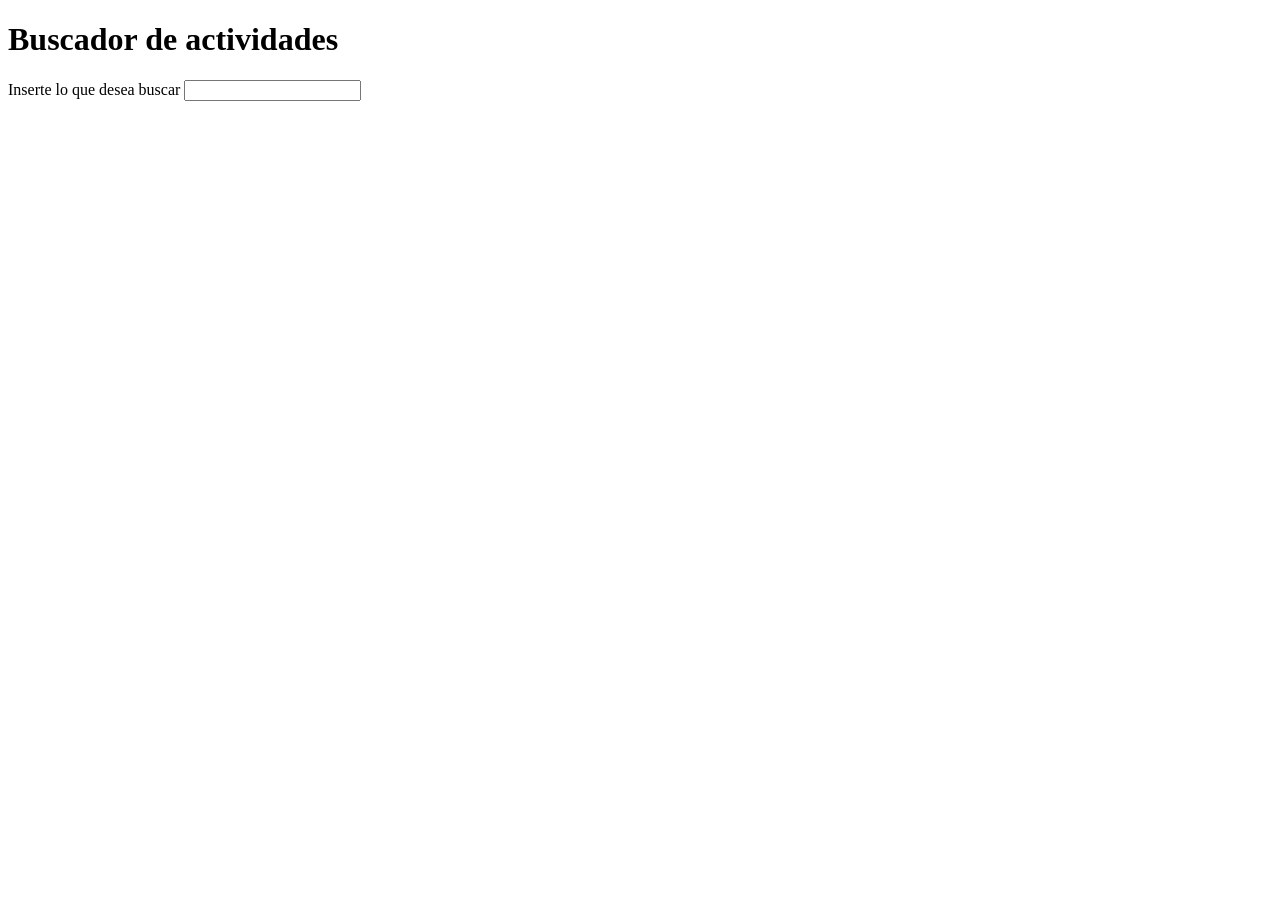
<file: tarea4/src/main/resources/templates/index.html>
<!DOCTYPE html>
<html lang="en" xmlns:th="http://www.thymeleaf.org">
<head>
    <meta charset="UTF-8">
    <meta name="viewport" content="width=device-width, initial-scale=1.0">
    <title>Busqueda de actividades</title>
</head>
<body>
    <div class="main-container">
        <header>
            <h1>Buscador de actividades</h1>
        </header>

        <div>
            <label for="busqueda">Inserte lo que desea buscar</label>
            <input type="text" id="busqueda-actividad" oninput="buscarPorFrase(this.value)"><br>
        </div>

        <div th:replace="~{fragments/cajaActividad :: caja-actividad}"></div>
    </div>
</body>
</html>
</file>
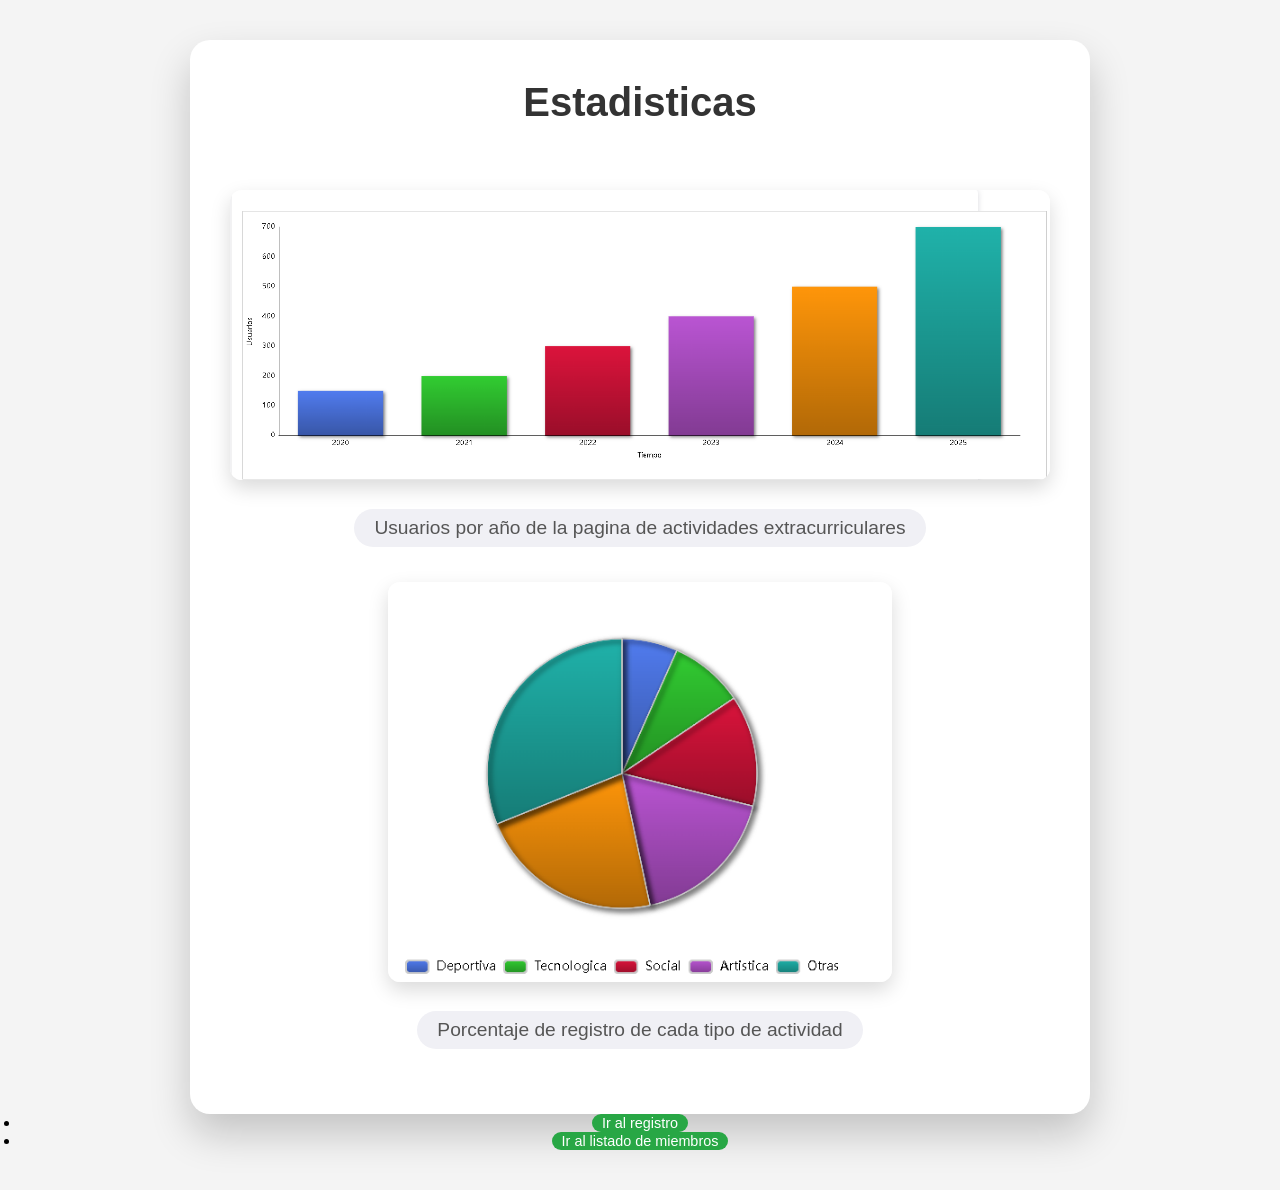
<file: graficos.html>
<!DOCTYPE html>
<html lang="en">
<head>
    <meta charset="UTF-8">
    <meta name="viewport" content="width=device-width, initial-scale=1.0">
    <title>Graficos</title>

    <link rel='stylesheet' href="estilo_graficos.css">
</head>
<body>
    <div>
        <h1>Estadisticas</h1>
        <img src="Screenshot_1111.png" alt="Usuarios por año de la pagina de actividades extracurriculares"><br>
        <h3>Usuarios por año de la pagina de actividades extracurriculares</h3><br>
        <img src="grafico pastel.png" alt="Porcentaje de registro de cada tipo de actividad"><br>
        <h3>Porcentaje de registro de cada tipo de actividad</h3>
    </div>
    <footer>
        <ul>
            <li>
                <a href="tarea1.html" class="boton-redireccion">Ir al registro</a>
            </li>
            <li>
                <a href="lista.html" class="boton-redireccion">Ir al listado de miembros</a>
            </li>
        </ul>
    </footer>
</body>
</html>
</file>
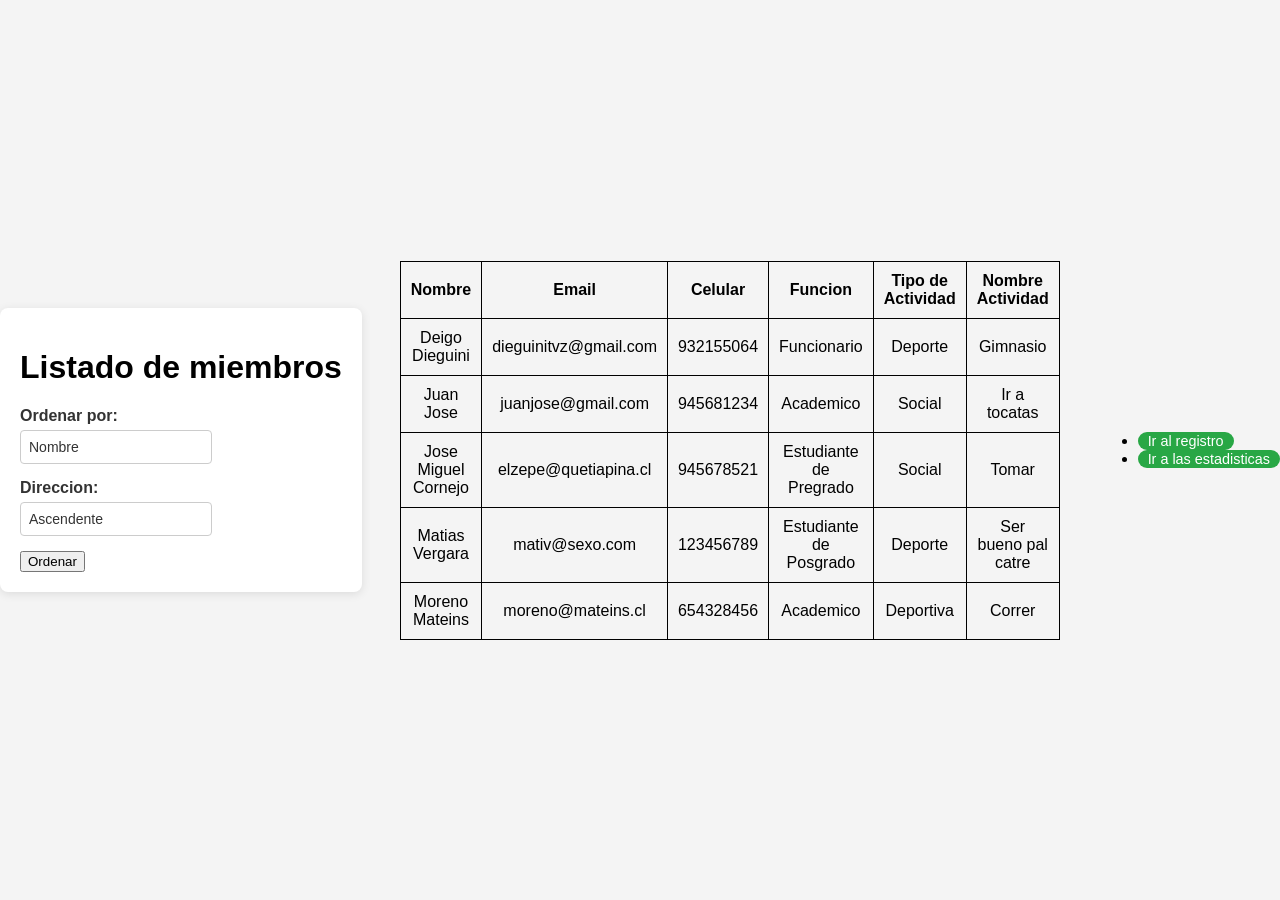
<file: lista.html>
<!DOCTYPE html>
<html lang="en">
<head>
    <meta charset="UTF-8">
    <meta name="viewport" content="width=device-width, initial-scale=1.0">
    <title>Lista de datos</title>

    <link rel="stylesheet" href="estilo_lista.css">
</head>
<body>
    <div class="main-container">
        <header>
            <h1>Listado de miembros</h1>
        </header>

        <div class="ordenador">
            <aside>
                <label for="ordenar-por">Ordenar por:</label>
                <select id="ordenar-por">
                    <option value="nombre">Nombre</option>
                    <option value="mail">Email</option>
                    <option value="celular">Numero de Telefono</option>
                    <option value="ocupacion">Ocupacion</option>
                    <option value="tipoActividad">Tipo de Actividad</option>
                </select>
            

                <label for="direccion-orden">Direccion:</label>
                <select id="direccion-orden">
                    <option value="asc">Ascendente</option>
                    <option value="desc">Descendente</option>
                </select>
            
                <button id="btn-ordenar">Ordenar</button>
            </aside>
        </div>
    </div>

    <div class="tabla-container">
        <table id="tabla-de-datos">
            <thead>
                <tr>
                    <th>Nombre</th>
                    <th>Email</th>
                    <th>Celular</th>
                    <th>Funcion</th>
                    <th>Tipo de Actividad</th>
                    <th>Nombre Actividad</th>
                </tr>
            </thead>
            <tbody id="body-tabla">
                <!-- Los datos se pondran aqui-->
            </tbody>
        </table>
    </div>
    <footer>
        <ul>
            <li>
                <a href="tarea1.html" class="boton-redireccion">Ir al registro</a>
            </li>
            <li>
                <a href="graficos.html" class="boton-redireccion">Ir a las estadisticas</a>
            </li>
        </ul>
    </footer>
    <script src="lista.js"></script>
</body>
</html>
</file>
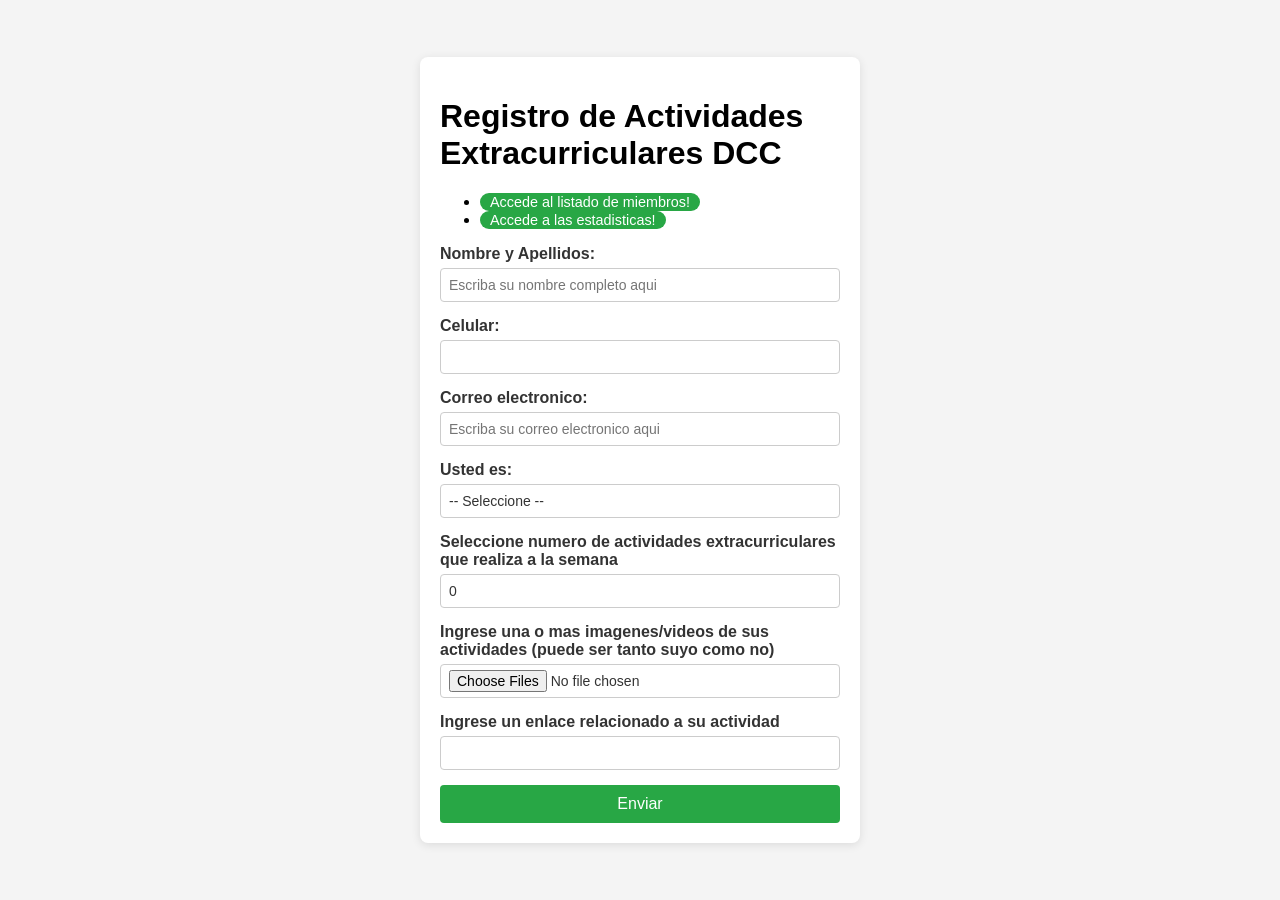
<file: tarea1.html>
<!DOCTYPE html>
<html lang="es">
<head>
    <meta charset="UTF-8">
    <meta name="viewport" content="width=device-width, initial-scale=1.0">
    <title>Actividades Extracurriculares DCC</title>

    <link rel="stylesheet" href="estilo.css">
</head>
<body>
    <div class="main-container">       
        
    <header>
        <h1>Registro de Actividades Extracurriculares DCC</h1>
    </header>

    <nav>
        <ul>
            <li>
                <a href="lista.html" class="boton-redireccion">Accede al listado de miembros!</a><br>
            </li>
            <li>
                <a href="graficos.html" class="boton-redireccion">Accede a las estadisticas!</a>
            </li>
        </ul>
    </nav>    

    <div id="val-box" hidden>
        <h2 id="val-msg"></h2>
        <ul id="val-list"></ul>
    </div>   

    <form id="form-actividad">
        <div>
            <label for="nombre-apellido">Nombre y Apellidos:</label>
            <input type="text" id="nombre-apellido" placeholder="Escriba su nombre completo aqui" minlength="15" maxlength="80"><br>
                
            <label for="celular">Celular:</label>
            <input type="text" id="celular" palceholder="Escriba su numero de telefono aqui" minlength="8" required><br>
        
            <label for="mail">Correo electronico:</label>
            <input type="text" id="mail" placeholder="Escriba su correo electronico aqui" minlength="15" required><br>

            <label for="tipo-usuario">Usted es:</label>
            <select id="tipo-usuario">
                <option value="">-- Seleccione --</option>
                <option value="funcionario">Funcionario</option>
                <option value="estudiante pre-grado">Estudiante de pre grado</option>
                <option value="estudiante post-grado">Estudiante de post grado</option>
                <option value="academico">Academico</option>
            </select><br>

            <label for="numero-actividad">Seleccione numero de actividades extracurriculares que realiza a la semana</label>            <!-- Hacer que al seleccionar el numero, se abra la cantidad de casillas correspondientes para rellenar con la actividad (requiere .js)-->
            <select id="numero-actividad">
                <option value="0">0</option>
                <option value="1">1</option>
                <option value="2">2</option>
                <option value="3">3</option>
            </select><br>

            <div id="info-actividad">
                <!-- Revisar n-actividades.js-->
            </div>

            <label for="archivo-actividad">Ingrese una o mas imagenes/videos de sus actividades (puede ser tanto suyo como no)</label>         <!-- Hacer una funcion en javascript que solo permita que pueda subir archivos de imagenes/videos -->
            <input type="file" id="archivo-actividad" multiple accept="image/*,video/*"><br>

            <label for="enlace-actividad">Ingrese un enlace relacionado a su actividad</label>
            <input type="url" id="enlace-actividad"><br>                                                                                        <!-- Hacer una funcion en js que valide que sea un enlace -->

            <button id="submit-btn" type="button">Enviar</button><br>
        </div>
    </form>    
    <script src="validaciones.js"></script>
    <script src="n-actividades.js"></script>
    </div>

</body>
</html>
</file>
<file: estilo_graficos.css>
* {
    margin: 0;
    padding: 0;
    box-sizing: border-box;
}

body {
    font-family: 'Segoe UI', Tahoma, Geneva, Verdana, sans-serif;
    background: linear-gradient(135deg, #f4f4f4 0%, #f4f4f4 100%);
    min-height: 100vh;
    padding: 40px 20px;
}

.boton-redireccion {
    background-color: #28a745;
    border: none;
    color: #ffffff;
    padding: 1px 10px;
    text-decoration: none;
    font-size: 0.9rem;
    border-radius: 10px;
    font-family: sans-serif;
}

footer {
    text-align: center;
}

div {
    max-width: 900px;
    margin: 0 auto;
    background-color: white;
    border-radius: 20px;
    box-shadow: 0 20px 40px rgba(0, 0, 0, 0.2);
    padding: 40px;
    text-align: center;
}

h1 {
    color: #333;
    font-size: 2.5rem;
    margin-bottom: 40px;
    padding-bottom: 15px;
    display: inline-block;
}


h3 {
    color: #555;
    font-size: 1.2rem;
    margin: 15px 0 25px 0;
    font-weight: 500;
    background-color: #f0f0f5;
    display: inline-block;
    padding: 8px 20px;
    border-radius: 25px;
}

img {
    max-width: 100%;
    width: auto;
    height: auto;
    max-height: 400px;
    border-radius: 12px;
    box-shadow: 0 8px 20px rgba(0, 0, 0, 0.15);
    transition: transform 0.3s ease, box-shadow 0.3s ease;
    margin: 10px 0;
}

br {
    display: none;
}

img + h3 {
    margin-top: 5px;
}

@media (max-width: 768px) {
    div {
        padding: 25px;
        margin: 0 15px;
    }
    
    h1 {
        font-size: 1.8rem;
    }
    
    h3 {
        font-size: 1rem;
        padding: 6px 15px;
    }
    
    img {
        max-height: 300px;
    }
}

@media (max-width: 480px) {
    body {
        padding: 20px 10px;
    }
    
    div {
        padding: 20px;
    }
    
    h1 {
        font-size: 1.5rem;
        margin-bottom: 25px;
    }
    
    h3 {
        font-size: 0.9rem;
        padding: 5px 12px;
    }
    
    img {
        max-height: 250px;
    }
}
</file>
<file: estilo_lista.css>
body {
    font-family: Arial, sans-serif;
    background-color: #f4f4f4;
    margin: 0;
    padding: 0;
    display: flex;
    justify-content: center;
    align-items: center;
    min-height: 100vh;
}

.main-container {
    max-width: 1400px;
    margin: 0 auto;
    background-color: #fff;
    border-radius: 8px;
    box-shadow: 0 2px 10px rgba(0, 0, 0, 0.1);
    padding: 20px;
}

.contenido-principal {
    display: flex;
    gap: 30px;
    margin-top: 20px;
    flex-wrap: wrap;
}

.tabla-container {
    flex: 1; 
    overflow-x: auto;
    text-align: center;
}

table, th, td{
    border: 1px solid black;
    border-collapse: collapse;
    margin: 0 auto;
    width: 50%;
}

th, td {
    padding: 10px
}

aside{
    float: left;
}

.boton-redireccion {
    background-color: #28a745;
    border: none;
    color: #ffffff;
    padding: 1px 10px;
    text-decoration: none;
    font-size: 0.9rem;
    border-radius: 10px;
    font-family: sans-serif;
}

label {
    font-weight: bold;
    display: block;
    margin-bottom: 5px;
    color: #333;
}

input[type="url"],
input[type="text"],
input[type="file"],
select {
    width: 100%;
    padding: 8px;
    margin-bottom: 15px;
    border: 1px solid #ccc;
    border-radius: 4px;
    font-size: 14px;
    box-sizing: border-box;
    background-color: #fff;
    background-repeat: no-repeat;
    background-position: right 10px center;
    background-size: 10px;
    color: #333;
}

select {
    cursor: pointer;
    appearance: none;
    padding-right: 30px;
}

input[type="file"] {
    padding: 5px 8px;
}

button#submit-btn {
    width: 100%;
    padding: 10px;
    background-color: #28a745;
    color: white;
    border: none;
    border-radius: 4px;
    cursor: pointer;
    font-size: 16px;
}

button#submit-btn:hover {
    background-color: #218838;
}

#val-box {
    background-color: #ffdddd;
    border-left: 6px solid #f44336;
    margin-bottom: 20px;
    padding: 10px;
    border-radius: 4px;
}

#val-box h2 {
    margin: 0 0 10px 0;
    font-size: 18px;
}

#val-list {
    padding-left: 20px;
    margin: 0;
    list-style-type: disc;
    color: #a94442;
}

@media (max-width: 480px) {
    .main-container {
        padding: 15px;
    }
    
    button#submit-btn {
        padding: 8px;
        font-size: 14px;
    }
}
</file>
<file: estilo.css>
body {
    font-family: Arial, sans-serif;
    background-color: #f4f4f4;
    margin: 0;
    padding: 0;
    display: flex;
    justify-content: center;
    align-items: center;
    min-height: 100vh;
}

.main-container {
    background-color: #fff;
    padding: 20px;
    border-radius: 8px;
    box-shadow: 0 2px 10px rgba(0, 0, 0, 0.1);
    max-width: 400px;
    width: 100%;
}

.tabla-container {
    background-color: #fff;
    padding: 20px;
    border-radius: 8px;
    box-shadow: 0 2px 10px rgba(0, 0, 0, 0.1);
    max-width: 400px;
    width: 100%;
}

.boton-redireccion {
    background-color: #28a745;
    border: none;
    color: #ffffff;
    padding: 1px 10px;
    text-decoration: none;
    font-size: 0.9rem;
    border-radius: 10px;
    font-family: sans-serif;
}

label {
    font-weight: bold;
    display: block;
    margin-bottom: 5px;
    color: #333;
}

input[type="url"],
input[type="text"],
input[type="file"],
select {
    width: 100%;
    padding: 8px;
    margin-bottom: 15px;
    border: 1px solid #ccc;
    border-radius: 4px;
    font-size: 14px;
    box-sizing: border-box;
    background-color: #fff;
    background-repeat: no-repeat;
    background-position: right 10px center;
    background-size: 10px;
    color: #333;
}

select {
    cursor: pointer;
    appearance: none;
    padding-right: 30px;
}

input[type="file"] {
    padding: 5px 8px;
}

button#submit-btn {
    width: 100%;
    padding: 10px;
    background-color: #28a745;
    color: white;
    border: none;
    border-radius: 4px;
    cursor: pointer;
    font-size: 16px;
}

button#submit-btn:hover {
    background-color: #218838;
}

#val-box {
    background-color: #ffdddd;
    border-left: 6px solid #f44336;
    margin-bottom: 20px;
    padding: 10px;
    border-radius: 4px;
}

#val-box h2 {
    margin: 0 0 10px 0;
    font-size: 18px;
}

#val-list {
    padding-left: 20px;
    margin: 0;
    list-style-type: disc;
    color: #a94442;
}

@media (max-width: 480px) {
    .main-container {
        padding: 15px;
    }
    
    button#submit-btn {
        padding: 8px;
        font-size: 14px;
    }
}
</file>
